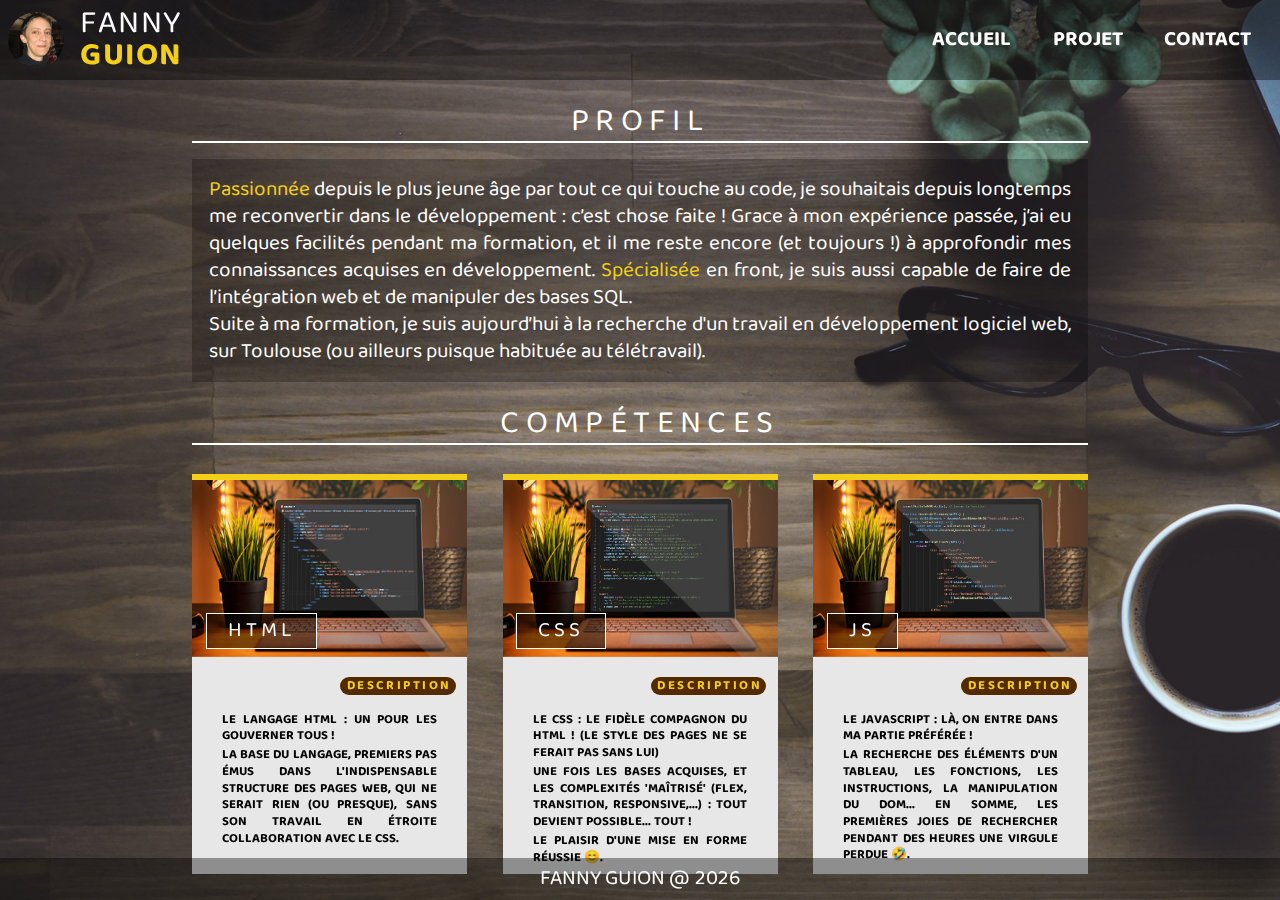
<file: index.html>
<!DOCTYPE html>
<html lang="fr">
<head>
    <meta charset="UTF-8">
    <meta http-equiv="X-UA-Compatible" content="IE=edge">
    <meta name="viewport" content="width=device-width, initial-scale=1.0">
    <title>Fanny Guion</title>
    <link rel="stylesheet" href="./css/reset.css">
    <link rel="stylesheet" href="./css/chart.css">
    <link rel="stylesheet" href="./css/header.css">
    <link rel="stylesheet" href="./css/main.css">
    <link rel="stylesheet" href="./css/footer.css">
    <link rel="stylesheet" href="./css/responsive.css">
</head>

    <body>
        <div class="body__container">

            <header>
                <div class= "header__container">
                    <div class= "header__left">
                        <img class= "header__left--img" src="./images/Fanny_Guion.jpg" alt="Photo de profil de Fanny Guion">
                        <div class="header__left--fullname">
                            <p class= "header__left--fullname-firstname">FANNY</p>
                            <p class= "header__left--fullname-lastname">GUION</p>
                        </div>

                    </div>
                    <nav class= "header__right">
                            <div id= "header__right--marker"></div>
                            <a class= "nav__link nav__link--Home" href="./index.html">Accueil</a>
                            <a class= "nav__link nav__link--Contact" href="./projet.html">Projet</a>
                            <a class= "nav__link nav__link--CV" href="./CV.html">Contact</a>
                    </nav>
                </div>
            </header>


            <main>
                <div id = "main__profile">
                    <h1>Profil</h1>
                    <p id = "main__profile--text">
                        <em>Passionnée</em> depuis le plus jeune âge par tout ce qui touche au code, je souhaitais depuis longtemps me reconvertir dans le développement : c’est chose faite ! Grace à mon expérience passée, j’ai eu quelques facilités pendant ma formation, et il me reste encore (et toujours !) à approfondir mes connaissances acquises en développement. <em>Spécialisée</em>  en front,
                        je suis aussi capable de faire de l’intégration web et de manipuler des bases SQL.<br>Suite à ma formation, je suis aujourd’hui à la recherche d'un travail en développement logiciel web, sur Toulouse (ou ailleurs puisque habituée au télétravail).
                    </p>
                </div>
                <div id = "main__skills">
                    <h1>Compétences</h1>
                    <article id = "main__skills--cards"></article>
                </div>
                <h1>Logiciels</h1>
                <div id = "main__softwares">
                    <article id = "main__softwares--cards"></article>
                </div>
            </main>
                    
                    
            <footer>
                <div id= "footer__container">
                        <p class= "footer__container--title"> Fanny Guion @ </p>
                </div>
            </footer>

        </div> <!-- fin de div body-container-->
            <script src="./js/date.js"> </script>

            <script src="./data/skillsData.js"></script>
            <script src="./js/skills.js"></script>

            <script src="./data/softwaresData.js"></script>
            <script src="./js/softwares.js"></script>
            
            <script src="./js/navGlide.js"></script>
            
    </body>
    
</html>
</file>
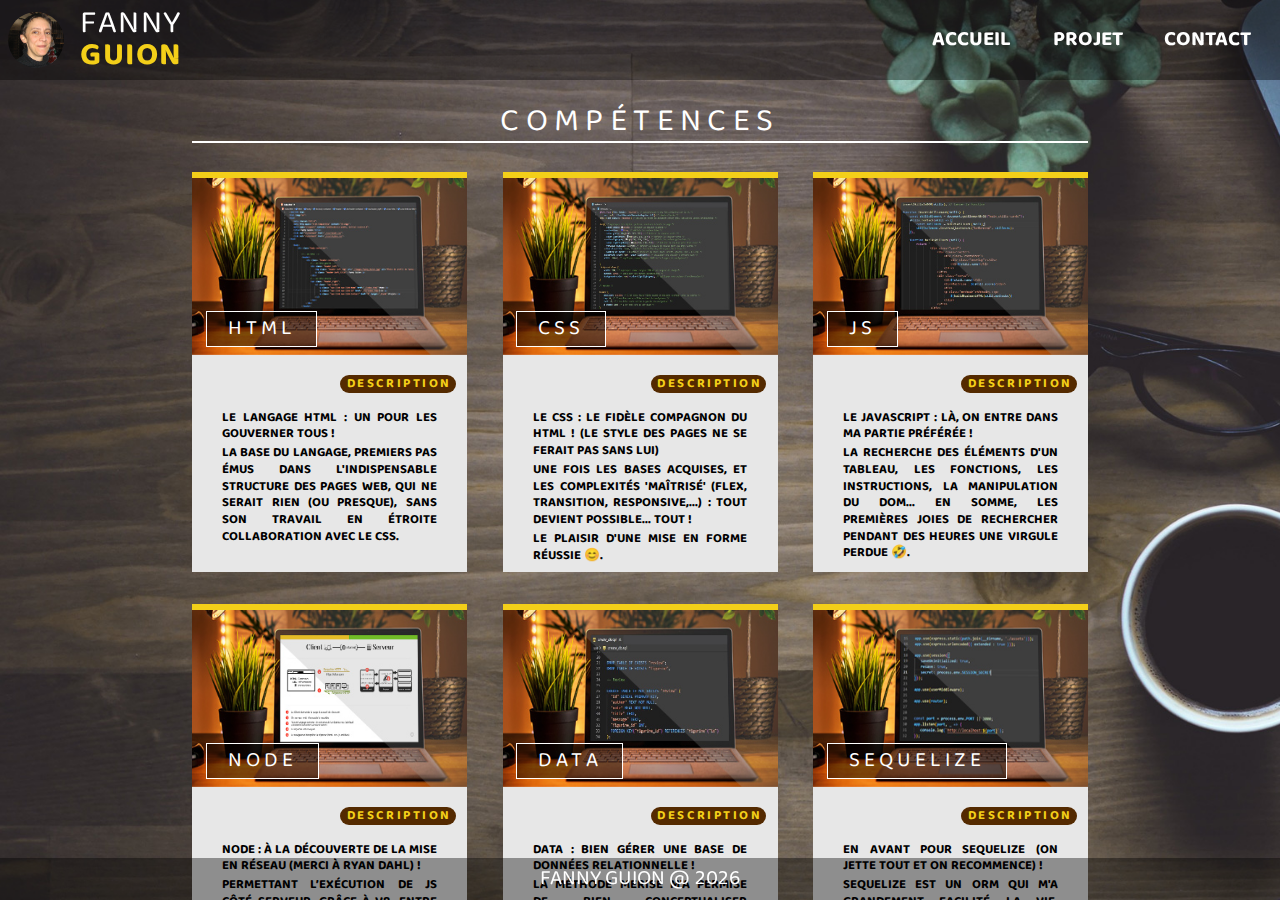
<file: accueil.html>
<!DOCTYPE html>
<html lang="fr">
<head>
    <meta charset="UTF-8">
    <meta http-equiv="X-UA-Compatible" content="IE=edge">
    <meta name="viewport" content="width=device-width, initial-scale=1.0">
    <title>Fanny Guion</title>
    <link rel="stylesheet" href="./css/reset.css">
    <link rel="stylesheet" href="./css/chart.css">
    <link rel="stylesheet" href="./css/header.css">
    <link rel="stylesheet" href="./css/main.css">
    <link rel="stylesheet" href="./css/footer.css">
    <link rel="stylesheet" href="./css/responsive.css">
</head>

    <body>
        <div class="body__container">

            <header>
                <div class= "header__container">
                    <div class= "header__left">
                        <img class= "header__left--img" src="./images/Fanny_Guion.jpg" alt="Photo de profil de Fanny Guion">
                        <div class="header__left--fullname">
                            <p class= "header__left--fullname-firstname">FANNY</p>
                            <p class= "header__left--fullname-lastname">GUION</p>
                        </div>

                    </div>
                    <nav class= "header__right">
                            <div id= "header__right--marker"></div>
                            <a class= "nav__link nav__link--Home" href="./accueil.html">Accueil</a>
                            <a class= "nav__link nav__link--Contact" href="./projet.html">Projet</a>
                            <a class= "nav__link nav__link--CV" href="./CV.html">Contact</a>
                    </nav>
                </div>
            </header>


            <main>
                <div id = "main__skills">
                    <h1>Compétences</h1>
                    <article id = "main__skills--cards"></article>
                </div>
                <h1>Logiciels</h1>
                <div id = "main__softwares">
                    <article id = "main__softwares--cards"></article>
                </div>
            </main>
                    
                    
            <footer>
                <div id= "footer__container">
                        <p class= "footer__container--title"> Fanny Guion @ </p>
                </div>
            </footer>

        </div> <!-- fin de div body-container-->
            <script src="./js/date.js"> </script>

            <script src="./data/skillsData.js"></script>
            <script src="./js/skills.js"></script>

            <script src="./data/softwaresData.js"></script>
            <script src="./js/softwares.js"></script>
            
            <script src="./js/navGlide.js"></script>
            
    </body>
    
</html>
</file>
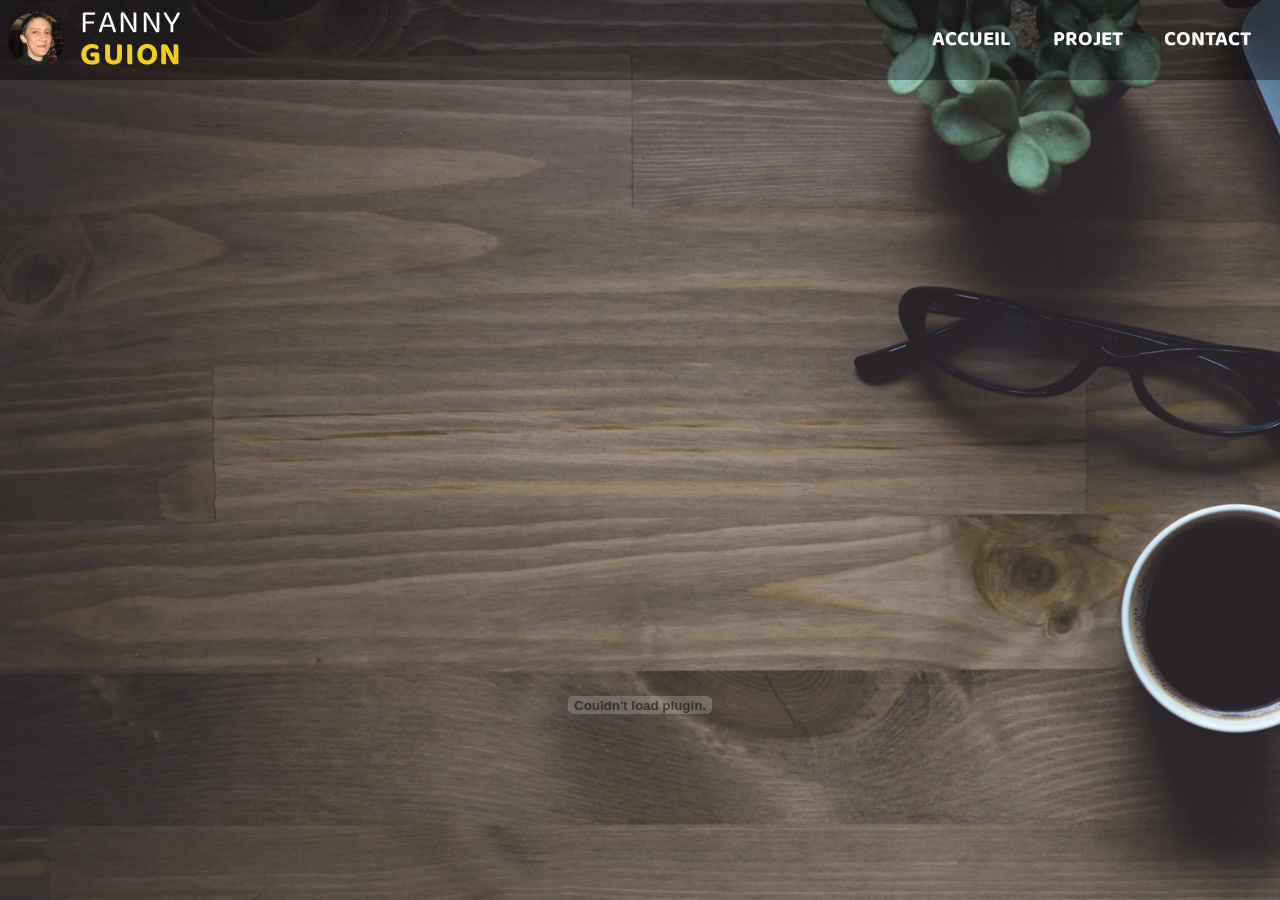
<file: CV.html>
<!DOCTYPE html>
<html lang="fr">
<head>
    <meta charset="UTF-8">
    <meta http-equiv="X-UA-Compatible" content="IE=edge">
    <meta name="viewport" content="width=device-width, initial-scale=1.0">
    <title>Fanny Guion</title>
    <link rel="stylesheet" href="./css/reset.css">
    <link rel="stylesheet" href="./css/chart.css">
    <link rel="stylesheet" href="./css/header.css">
    <link rel="stylesheet" href="./css/main.css">
    <link rel="stylesheet" href="./css/footer.css">
    <link rel="stylesheet" href="./css/styleCV.css">
    <link rel="stylesheet" href="./css/responsive.css">

</head>

    <body>
        <div class="body__container">

            <header>
                <div class= "header__container">
                    <div class= "header__left">
                        <img class= "header__left--img" src="./images/Fanny_Guion.jpg" alt="Photo de profil de Fanny Guion">
                        <div class="header__left--fullname">
                            <p class= "header__left--fullname-firstname">FANNY</p>
                            <p class= "header__left--fullname-lastname">GUION</p>
                        </div>

                    </div>
                    <nav class= "header__right">
                            <div id= "header__right--marker"></div>
                            <a class= "nav__link nav__link--Home" href="./index.html">Accueil</a>
                            <a class= "nav__link nav__link--Contact" href="./projet.html">Projet</a>
                            <a class= "nav__link nav__link--CV" href="./CV.html">Contact</a>
                    </nav>
                </div>
            </header>

            <main>
                <!-- <iframe id = "CV" src="./images/CV GUION DEV.pdf" alt="CV Fanny GUION"></iframe> -->
                <object id = "CV" data="./images/CV GUION DEV.pdf" type="application/pdf" alt="CV Fanny GUION"></object>
                <!-- <embed id="CV" src="./images/CV GUION DEV.pdf"></embed> -->
            </main>
                    
                    
            <footer>
                <div id= "footer__container">
                        <p class= "footer__container--title"> Fanny Guion @ </p>
                </div>
            </footer>

        </div> <!-- fin de div body-container-->
            <script src="./js/date.js"> </script>
            
            <script src="./js/navGlide.js"></script>
            
    </body>
    
    </html>
</file>
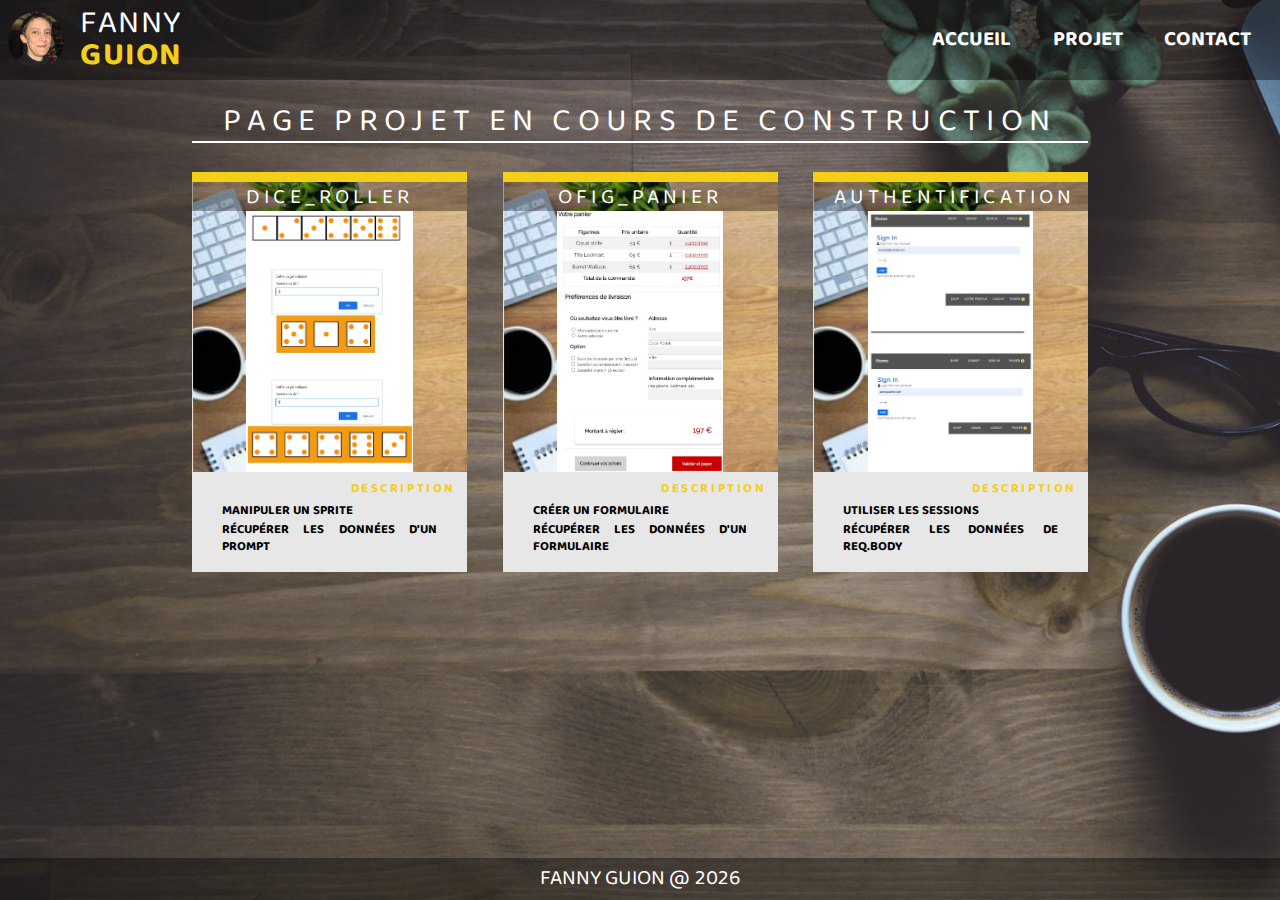
<file: projet.html>
<!DOCTYPE html>
<html lang="fr">
<head>
    <meta charset="UTF-8">
    <meta http-equiv="X-UA-Compatible" content="IE=edge">
    <meta name="viewport" content="width=device-width, initial-scale=1.0">
    <title>Fanny Guion</title>
    <link rel="stylesheet" href="./css/reset.css">
    <link rel="stylesheet" href="./css/chart.css">
    <link rel="stylesheet" href="./css/header.css">
    <link rel="stylesheet" href="./css/main.css">
    <link rel="stylesheet" href="./css/footer.css">
    <link rel="stylesheet" href="./css/styleProjet.css">
    <link rel="stylesheet" href="./css/responsive.css">

</head>

    <body>
        <div class="body__container">

            <header>
                <div class= "header__container">
                    <div class= "header__left">
                        <img class= "header__left--img" src="./images/Fanny_Guion.jpg" alt="Photo de profil de Fanny Guion">
                        <div class="header__left--fullname">
                            <p class= "header__left--fullname-firstname">FANNY</p>
                            <p class= "header__left--fullname-lastname">GUION</p>
                        </div>

                    </div>
                    <nav class= "header__right">
                            <div id= "header__right--marker"></div>
                            <a class= "nav__link nav__link--Home" href="./index.html">Accueil</a>
                            <a class= "nav__link nav__link--Contact" href="./projet.html">Projet</a>
                            <a class= "nav__link nav__link--CV" href="./CV.html">Contact</a>
                    </nav>
                </div>
            </header>

            <main>
                <div id = "main__projets">
                    <h1>Page projet en cours de construction</h1>
                    <article id = "main__projects--cards"></article>
                </div>
            </main>
                                        
            <footer>
                <div id= "footer__container">
                        <p class= "footer__container--title"> Fanny Guion @ </p>
                </div>
            </footer>

        </div> <!-- fin de div body-container-->
            <script src="./js/date.js"> </script>

            <script src="./data/projectsData.js"></script>
            <script src="./js/projects.js"></script>

            <script src="./js/navGlide.js"></script>
            
    </body>
    
</html>
</file>
<file: css/chart.css>
/* HEAD */

@font-face {font-family: "Baloo2"; /* déclarartion d'une font présente sur le PC */
    src: url(../font/Baloo_2/Baloo2-VariableFont_wght.ttf)} /* chemin d'accès */
html {font-family: "Baloo2"} /* police du texte du document entier html (déclarées lignes précédentes) */


/* BODY */

body{ /* définir la charte graphique */
    --color-white: white; /* définir la couleur blanche */
    --color-lightgrey: rgb(231, 231, 231);  /* définir la couleur gris-clair */
    --color-yellow: rgb(243, 207, 25);  /* définir la couleur jaune */
    --color-brown:rgba(84, 42, 0); /* définir la couleur marron */
    --fontsize-bigtitle: 2em; /* définir la taille de police pour les gros titres */
    --fontsize-title: 1.3em; /* définir la taille de police pour les titres */
    --fontsize-text: 0.8em; /* définir la taille de police pour les sous-titres */
    --padding-or-border : 0.5em;/* décoller du bord (haut, droite, gauche, bas = 0.5 em) */
    text-transform: uppercase; /* transformer le texte en majuscule */
}
.body__container { /* seul 'enfant de <body> et 'parent' de <header> <main> <footer> */
    margin: auto; /* espace atomatique entre la bordure de .body-container et <body> */
    background-image: url(../images/Bureau_1.jpg); /* définir l'image d'arrière-plan */
    background-attachment: fixed; /* définir la position de l'image d'arrière-plan */
    background-size:cover; /* définir la couvrance de l'image d'arrière-plan */
    display: flex; /* spécifier le type de rendu des enfants */ 
    flex-direction: column; /* ordonner les 'enfants' en colonne */
    height: 100vh;  /* appliquer comme hauteur 100% de la hauteur du navigateur */
    overflow-y: auto; /* définir le dépassement de .body-container */
}
</file>
<file: css/header.css>
/* HEADER */

header {
    position: sticky; /* l'en-tête reste fixée quand on descend (scroll) avec la souris */
    top: 0; /* l'en-tête reste collée en haut de .body-container */
    left: 0; /* l'en-tête reste collée à gauche de .body-container */
    z-index: 100; /* l'en-tête est au 1er plan */
}
.header__container { /* seul 'enfant' de <header> + 'parent' de .header_left & .header_right */
    display: flex; /* spécifier le type de rendu des enfants */ 
    justify-content: space-between; /*pour que la partie gauche et droite soit autant éloignées que possible*/
    align-items: center; /* aligner les 'enfants' verticalement */
    padding: var(--padding-or-border); /* décoller les 'enfants' du bord (haut, droite, gauche, bas = 0.5 em) */
    background-color: rgba(0, 0, 0, 0.384); /* aplliquer une couleur d'arrière-plan */
}



.header__left{ /* 1er 'enfant' de header-container + 'parent' de header_left-img & header-left_fullname */
    display: flex; /* spécifier le type de rendu des enfants */ 
    align-items: center; /* aligner les 'enfants' verticalement */
    letter-spacing: 0.1em; /* spécifier l'espacement entre les lettres */
}
.header__left--img{/* 1er 'enfant' de header_left */
    width: 3.5em; /* aplliquer une hauteur (la largeur s'applique automatiquement) */
    border-radius: 2em; /* aplliquer un radius pour arrondir l'image */
}
.header__left--fullname{/* 2ème 'enfant' de header_left + 'parent' de  */
    margin-left: var(--padding-or-border); /*éloigner le titre de l'image */
    display: flex; /* spécifier le type de rendu des enfants */ 
    flex-direction: column; /* ordonner les 'enfants' en colonne */
    font-size: var(--fontsize-bigtitle); /* aplliquer une taille de police à tous les 'enfants' */
}
.header__left--fullname-firstname{ /* 1er 'enfant' de .header-left_fullname */
    color: var(--color-white); /* appliquer une couleur de police */    
}
.header__left--fullname-lastname{ /* 2eme 'enfant' de .header-left_fullname */
    color: var(--color-yellow); /* appliquer une couleur de police */
    font-weight: bold; /* aplliquer gras sur la police */
}



.header__right{ /* 2ème 'enfant' de header-container + 'parent' de #marker .nav-link*/
    font-weight: bold; /* aplliquer gras sur la police */
    align-self: flex-end; /* aligner les 'enfants' verticalement, ici en bas */
    display: flex; /* spécifier le type de rendu des enfants */ 
    position: relative; /* appliquer une position relative pour placer les 'enfants' #marker & .nav-link */
}
#header__right--marker{ /* 1er 'enfant de .header_right */
    position: absolute;  /* appliquer une position absolue par rapport au 'parent' .header_right */
    width: 0; /* appliquer comme largeur 0 à la base */
    height: 3px; /* appliquer comme hauteur 3px */
    left: 0; /* le soulignement reste collée à gauche de .header_right */
    bottom: 15px; /* le soulignement reste collé a 15px du bas de .header_right */
    background-color: var(--color-yellow); /* aplliquer une couleur d'arrière-plan */
    transition: 0.5s; /* définir la vitesse d'animation du soulignement */
    border-radius: 4px; /* aplliquer un radius pour arrondir le soulignement */
}
.nav__link { /* 'enfants' de .header_right (3 = Home, Contact) */
    box-sizing: border-box; /* le parent prend en compte l'inclusion de la bordure de l'enfant */
    padding: var(--padding-or-border); /* décoller les 'enfants' du bord (haut, droite, gauche, bas = 0.5 em) */
    margin: var(--padding-or-border); /* espace entre les 'enfants' (haut, droite, gauche, bas = 0.5 em) */
    color: var(--color-white); /* aplliquer une couleur de police */
    font-size: var(--fontsize-title); /* aplliquer une taille de police à tous les 'enfants' */
    text-decoration: none; /* ne pas souligner les liens des enfants */ 
}
.nav__link:hover{
    color: var(--color-yellow); /* appliquer une couleur de police */
}
</file>
<file: css/main.css>
/* MAIN */

main{ /* ''enfant' de .body-container + 'parent' de <h1><h2> & de #main_skills + #main_softwares*/
    width: 70%; /* appliquer comme largeur 70% de la largeur de <body> */
    margin: 0 auto; /* espace entre la bordure de <main> et <header> */
    text-align: center; /* aligne le texte horizontalement */

}

/* 'enfants' de <main> + 'parents' de <h1> & #main_skills-cards & #main_softwares-cards & #main__projects--cards */
#main__skills, #main__softwares, #main__projets { 
    width: 100%; /* appliquer comme largeur 100% de la largeur de <main> */
    display: flex; /* spécifier le type de rendu des enfants */ 
    flex-direction: column; /* ordonner les 'enfants' en colonne */
    text-align: center; /* aligne le texte horizontalement */
    justify-content: space-between; /*pour que les cartes soit autant éloignées que possible */    
}

h1 { /* 1er 'enfants' de #main__profile & #main_skills & #main_softwares & #main__projets  */
    width: 100%; /* appliquer comme largeur 100% de la largeur de #main_skills & #main_softwares */
    padding: 0.8em 0 0.1em; /* appliquer un padding de 0.8em en haut & 0.1em en bas*/
    font-size: var(--fontsize-bigtitle); /* aplliquer une taille de police */
    color: var(--color-white); /* appliquer une couleur de police */
    border-bottom: 2px solid var(--color-white); /* appliquer une bordure en bas */
    letter-spacing: 0.2em; /* spécifier l'espacement entre les lettres */
}

#main__profile--text { /* 2eme 'enfant' enfant de #main__profile*/
    background-color: rgba(0, 0, 0, 0.25); /* aplliquer une couleur d'arrière-plan */
    color: var(--color-white); /* appliquer une couleur de police */
    text-align: justify; /* aligne le texte horizontalement = ici, en justifié */
    padding: 0.8em; /* appliquer un padding de 0.8em */
    margin-top: 0.8em; /* appliquer une marge en haut de 0.8em */
    font-size: var(--fontsize-title); /* aplliquer une taille de police */
    line-height: 1.3em; /* définit la hauteur de ligne */
    text-transform: none; /* remettre la case du texte en normal */
}
em{ /* sous-éléments de #main__profile--text */
    color: var(--color-yellow)
}


/* 2èmes 'enfants' de #main_skills & #main_softwares & #main__projets
+ 'parent' de .skill & .software & .project */
#main__skills--cards, #main__softwares--cards, #main__projects--cards { 
    padding: 0.8em 0 0.1em; /* appliquer un padding de 0.8em en haut & 0.1em en bas*/
    background-color: transparent; /* aplliquer une couleur d'arrière-plan */
    display: flex; /* spécifier le type de rendu des enfants */
    justify-content:space-between; /*pour que .skill & .software soit autant éloignées que possible */
    flex-wrap: wrap;
}

/* 'enfants' de #main_skills-cards & #main_softwares-cards & #main__projects--cards
+ 'parents' de card (!!! project n'est pas parent de card, s'arrête ici voir styleProjet.css)*/
.skill, .software, .project {
    background-color: transparent; /* aplliquer une couleur d'arrière-plan */
    width: 275px; /* appliquer comme largeur 275px */
    height: 400px; /* appliquer comme hauteur 400px */
    box-sizing: border-box; /* le parent prend en compte l'inclusion de la bordure de l'enfant */
    /* perspective: 1000px; définir que recto sera de prime abord devant verso */
    display: flex; /* spécifier le type de rendu des enfants */ 
    margin: 1em 0; /* espace entre la bordure de .skill & .software et #main_skills & #main_softwares */
}

.card { /* seul 'enfants' de .skill & .software + parent de .recto & .verso*/
    display: flex; /* spécifier le type de rendu des enfants */
    box-sizing: border-box; /* le parent prend en compte l'inclusion de la bordure de l'enfant */
    width: 100%; /* appliquer comme largeur 100% de la largeur de .skill & .software*/
    height: 100%; /* appliquer comme hauteur 100% de la hauteur de .skill & .software*/
    transition: transform 0.5s; /* définir la vitesse de retournement des cartes */
    transform-style: preserve-3d; /* définir le style 3D pour le retournement des cartes */
}
.skill.hovered .card { /* hovered = classe qui s'appplique sur card quand on survole la carte */
    transform: rotateY(180deg); /*retourne la carte à 180 °  */
    box-shadow:  0 0 50px var(--color-yellow); /* appliquer un rectro-éclairage sur la carte survolée */
}
.software.hovered .card { /* hovered = classe qui s'appplique sur card quand on survole la carte */
    transform: rotateY(180deg);/* retourne la carte à 180 ° */
    box-shadow:  0 0 50px var(--color-yellow); /* appliquer un rectro-éclairage sur la carte survolée */
}

.recto { /* 1er 'enfant' de card + 'parent' de recto__container*/
    color: var(--color-white); /* appliquer une couleur de police */
    position: absolute; /* appliquer une position absolue par rapport au 'parent' .card */
    width: 100%; /* appliquer comme largeur 100% de la largeur de .card*/
    height: 100%; /* appliquer comme hauteur 100% de la hauteur de .card*/
    backface-visibility: hidden; /* cacher le derrière de la card */
    transform: rotateX(0deg); /* pour que eslint ne voit pas '-moz' comme une erreur*/
    -moz-transform: rotateX(0deg); /* pour que Firefox n'affiche pas le resto quand il est sur verso */
}

.recto__container { /* seul 'enfant' de recto + 'parent' de .container-top et .container-bottom */
    border-top: 6px solid var(--color-yellow); /* aplliquer une bordure en haut */
    width: 100%; /* appliquer comme largeur 100% de la largeur de .recto */
    height: 100%; /* appliquer comme hauteur 100% de la hauteur de .recto*/
    display: flex;  /* spécifier le type de rendu des enfants */ 
    flex-direction: column; /* ordonner les 'enfants' en colonne */
    justify-content: center; /* aligner les 'enfants' horizontalement */
    align-items: center; /* aligner les 'enfants' verticalement */
    text-align: start; /* aligne le texte horizontalement = ici, au début */
    box-sizing: border-box; /* le parent prend en compte l'inclusion de la bordure de l'enfant */
}

.recto__container--top{ /* 1er 'enfant de container et 'parent' de .picture & .picture-name*/
    height: 45%; /* appliquer comme hauteur 45% de la hauteur de .recto*/
    position: relative; /* appliquer une position relative pour placer les 'enfants' .picture & .picture-name */
    display: flex; /* spécifier le type de rendu des enfants */ 
    box-sizing: border-box; /* le parent prend en compte l'inclusion de la bordure de l'enfant */

}

.recto__container--top-picture{ /* 1er 'enfant' de .container-top => les images de chaque carte */
    width: 100%; /* appliquer comme largeur 100% de la largeur de .picture */
    display: block; /* spécifier le type de rendu des enfants */ 
    box-sizing: border-box; /* le parent prend en compte l'inclusion de la bordure de l'enfant */
}
.recto__container--top-picture-name{ /* 2ème 'enfant' de .container-top => le titre de chaque carte */
    position:absolute;  /* appliquer une position absolute par rapport au 'parent' .container-top */
    bottom: 0%; /* le nom de l'image reste collé au bas de .picture */
    padding: 0.3em 1em; /* appliquer un espace entre le texte et sa bordure */
    margin: 3% 5%; /* espace entre la bordure de .picture-name et .container-top */
    border: solid 1px var(--color-white); /* appliquer une bordure */
    color: var(--color-white); /* appliquer une couleur de police */
    font-size: var(--fontsize-title); /* aplliquer une taille de police */
    overflow-wrap: break-word; /* définir le dépassement des mots de .picture-name */
    word-break: break-all; /* appliquer la coupure du mot pour le dépassement de .picture-name */
    letter-spacing: 0.2em; /* spécifier l'espacement entre les lettres */
    background-color: rgba(0, 0, 0, 0.5); /* aplliquer une couleur d'arrière-plan */
}

.recto__container--bottom { /* 2ème 'enfant de .container et 'parent' de .description-title & description-text*/
    width: 100%; /* appliquer comme largeur 100% de la largeur de .container */
    height: 55%; /* appliquer comme hauteur 55% de la hauteur de .recto*/
    position: relative; /* appliquer une position relative pour placer les 'enfants' */
    display: flex; /* spécifier le type de rendu des enfants */ 
    flex-direction: column; /* ordonner les 'enfants' en colonne */
    padding: 0.3em; /* appliquer un espace entre le texte et sa bordure */
    box-sizing: border-box; /* le parent prend en compte l'inclusion de la bordure de l'enfant */
    background-color: var(--color-lightgrey); /* aplliquer une couleur d'arrière-plan */
    overflow-y: hidden;  /* définir le dépassement de .container-bottom */
}

.recto__container--bottom-description-title { /* 1er 'enfant de .container-bottom */
    align-self: flex-end; /* aligner les 'enfants' verticalement, ici en bas */
    margin: 1.2em 0.5em; /* espace entre la bordure de title et container--bottom*/
    padding: 0.2em 0.3em 0.2em 0.5em; /*appliquer un espace entre le texte et sa bordure */
    background-color:  var(--color-brown); /* aplliquer une couleur d'arrière-plan */
    border-radius: 1em; /* aplliquer un radius pour arrondir l'arrière-plan du title */
    color: var(--color-yellow); /* appliquer une couleur de police */
    font-weight: bold; /* aplliquer gras sur la police */
    font-size: var(--fontsize-text); /* aplliquer une taille de police */
    letter-spacing: 0.2em; /* spécifier l'espacement entre les lettres */
}
.recto__container--bottom-descripition-li { /* 2eme 'enfant de .container-bottom */
    align-self: flex-start; /* aligner les 'enfants' verticalement, ici au début */
    color: black; /* appliquer une couleur de police */
    font-size: var(--fontsize-text); /* aplliquer une taille de police */
    font-weight: bold; /* aplliquer gras sur la police */
    text-align: justify; /* aligne le texte horizontalement = ici, en justifié */
    padding: 0.1em 2em; /* appliquer un espace entre le texte et sa bordure */
    line-height: 1.3em; /* définit la hauteur de ligne */
}


.verso { /* 2ème 'enfant' de card + 'parent' de <h2> .score .methode .verso_footer & logo*/
    backface-visibility: hidden; /*cacher le derrière de la card */
    border-left: 3em solid; /* appliquer une bordure à gauche */
    box-sizing: border-box; /* le parent prend en compte l'inclusion de la bordure de l'enfant */
    color: var(--color-white); /* appliquer une couleur de police */
    height: 100%; /* appliquer comme hauteur 100% de la hauteur de .card*/
    transform: rotateY(180deg); /* au prime abord, le verso est caché (verso retourné à 180°) */ 
    width: 100%; /* appliquer comme largeur 100% de la largeur de .card*/
}

.HTMLColor {color:#E04D27} /* appliquer une couleur au .verso */
.CSSColor {color:#3E91E6} /* appliquer une couleur au .verso */
.JSColor {color:#FFDE51} /* appliquer une couleur au .verso */
.NODEColor {color:#87BF00} /* appliquer une couleur au .verso */
.DATAColor {color:#3399DB} /* appliquer une couleur au .verso */
.SequelizeColor {color:#3987C4} /* appliquer une couleur au .verso */
.APIColor {color:#C13AFF} /* appliquer une couleur au .verso */
.SPAColor {color:#E83404} /* appliquer une couleur au .verso */
.DéploiementColor {color:#8ECB74} /* appliquer une couleur au .verso */
.GitHubColor {color:#07d803} /* appliquer une couleur au .verso */
.VisualBasicColor{color:#c3c3c3}
.ExcelColor{color:#5fd223}
.VScodeColor {color:#62C5FB} /* appliquer une couleur au .verso */
.TerminalColor {color:#ff8080} /* appliquer une couleur au .verso */

h2 { /* 1er 'enfant' de .verso */
    margin: 0.5em 0.5em 0.3em 0; /* espace entre la bordure de <h2> et .verso */
    font-size: var(--fontsize-bigtitle); /* aplliquer une taille de police */
    font-weight: bold; /* aplliquer gras sur la police */
    text-align: right; /* aligne le texte horizontalement = ici, à droite */
}

.verso__score{ /* 2ème 'enfant' de .verso */
    margin: 0.2em 0.8em 1em 0; /* espace entre la bordure de .score et .verso */
    text-align: right; /* aligne le texte horizontalement = ici, à droite */
}

.verso__methode{ /* 3ème 'enfant' de .verso + 'parent' de .methode-title et <li>*/
    padding: 0.5em 0.5em 0 0.5em; /* appliquer un espace entre le texte et sa bordure */
    font-weight: bold; /* aplliquer gras sur la police */
    text-align: left; /* aligne le texte horizontalement = ici, à gauche */
    border-left: 0.2em solid var(--color-yellow); /* appliquer une bordure à gauche */
    margin: 0 1em 0.5em; /* espace entre la bordure de .methode et .verso */
    text-shadow: 1px 1px 2px black, 0 0 1em var(--color-yellow), 0 0 0.2em var(--color-yellow); /* appliquer une ombre sur le texte */
    color: white; /* appliquer une couleur de police */
}

.verso__methode--title{ /* 1er 'enfant' de .methode */
    text-decoration: underline 0.2em; /* souligner .methode-title */ 
    text-underline-offset: 0.2em; /* positionner le soulignement */ 
    text-decoration-color: var(--color-yellow); /* appliquer une couleur au soulignement */ 
    padding: 0.3em 0; /* appliquer un espace entre le texte et sa bordure */
}

.verso__methodes_li { /* 2ème 'enfant' de methode */
    text-align: left; /* aligne le texte horizontalement = ici, à gauche */
    line-height: 1.5em; /* définit la hauteur de ligne */
}

.verso__img{ /* 4ème 'enfant' de .verso */
    position:absolute;  /* appliquer une position absolute par rapport au 'parent' .verso */
    bottom: 0%; /* le pied-de-page du verso reste collé au bas de .verso */
    right: 0%; /* le pied-de-page du verso reste collé à droite de .verso */
    width: 50%; /* appliquer comme largeur 50% de la largeur de .verso */
}

.verso__logo{ /* 5ème 'enfant' de .verso */
    position:absolute;  /* appliquer une position absolute par rapport au 'parent' .verso */
    bottom: 0%; /* le logo du verso reste collé au bas de .verso */
    right: 0%; /* le logo du verso reste collé à droite de .verso */
    width: 18%;  /* appliquer comme largeur 18% de la largeur de .verso */
}
</file>
<file: css/footer.css>
/* FOOTER */

footer{
    position: sticky; /* le pied-de-page reste fixée quand on descend (scroll) avec la souris */
    bottom: 0; /* le pied-de-page reste collée en bas du navigateur */
    left: 0; /* le pied-de-page reste collée à gauche de .body-container */
    z-index: 100; /* le pied-de-page est au 1er plan */
}
#footer__container { /* seul 'enfant' de <footer> + 'parent' de .footer_container-title & footer_container-year */
    display: flex; /* spécifier le type de rendu des enfants */ 
    justify-content: center; /* aligner les 'enfants' horizontalement */
    align-items: center; /* aligner les 'enfants' verticalement */
    font-size: var(--fontsize-title); /* aplliquer une taille de police à tous les 'enfants' */
    background-color: rgba(0, 0, 0, 0.384); /* aplliquer une couleur d'arrière-plan */
}
.footer__container--title, .footer__container--year { /* 'enfants' de footer-container */
    color: var(--color-white); /* appliquer une couleur de police */
    padding: 0.5em 0.1em; /* appliquer un espace entre le texte et sa bordure */
}
</file>
<file: css/responsive.css>
/*RESPONSIVE pour les écrans de largeur 850px ou moins*/
@media only screen and (max-width: 850px) {
    

    /* Centrer l'en-tête et mettre le menu dessous le nom */ 
    .header__container {
        display: flex;
        flex-wrap: wrap;
        justify-content: center;
    }


    /* centrer les 'enfants' de #main__skills--cards, #main__softwares--cards, #main__projects--cards
        => 'enfants' = .skill, .software & .project  */
    #main__skills--cards, #main__softwares--cards, #main__projects--cards {  
        justify-content: center; 
    }

    /* modifier la largeur et la hauteur de .skill, .software & .project */
    .skill, .software, .project {
        width: 350px;
        height: 450px;
    }
    
}


/*RESPONSIVE pour les écrans de largeur 2200px ou plus*/
@media only screen and (min-width: 2200px) {
    footer{
        position: absolute; /* le pied-de-page reste fixée (et non plus stiky)*/
        width: 100%; /* appliquer comme largeur 100% de la largeur de .body__container */
    }

}
</file>
<file: css/styleCV.css>
/* MAIN CV.html */

#CV{ /* seul 'enfant' de <main> */
    width: 100%; /*appliquer comme largeur 100% de la largeur de <main> */
    height: 1250px; /* appliquer comme hauteur 1200px */
    margin: auto; /* espace atomatique entre la bordure de #CV et <main> */
}

/* FOOTER */
footer{position: relative}  /* appliquer une position relative au <footer> (et non plus sticky) */
</file>
<file: css/styleProjet.css>
/* MAIN Projet.html (cf main.css) */


.project__card {/* seul 'enfant' de .project + 'parent' de .project__card--top & .project__card--bottom */
    width: 100%; /* appliquer comme largeur 100% de la largeur de .project */
    height: 100%; /* appliquer comme hauteur 100% de la hauteur de .project*/
    display: flex; /* spécifier le type de rendu des enfants */ 
    flex-direction: column; /* ordonner les 'enfants' en colonne */
}

.project__card--top{ /* 1er 'enfant de .project__card + 'parent' de picture & picture-name */
    height: 75%; /* appliquer comme hauteur 75% de la hauteur de .project__card */
    width: 100%; /* appliquer comme largeur 100% de la largeur de .project__card */
    display: flex; /* spécifier le type de rendu des enfants */ 
    flex-direction: column; /* ordonner les 'enfants' en colonne */
    align-items: center; /* aligner les 'enfants' verticalement */
    justify-content: center; /* aligner les 'enfants' horizontalement */
    box-sizing: border-box; /* le parent prend en compte l'inclusion de la bordure de l'enfant */
    border-top: 10px solid var(--color-yellow); /* aplliquer une bordure en haut */
    background-image: linear-gradient(rgba(0, 0, 0, 0), rgba(0, 0, 0, 0)), url(../images/Projet.jpg); /* définir une image pour l'arrière plan*/
    background-size: cover; /* définir la couvrance de l'image d'arrière-plan */

}
.project__card--top-picture-name{ /* 2eme 'enfant de .project__card--top */
    height: 10%; /* appliquer comme hauteur 10% de la hauteur de .project__card--top */
    width: 100%; /* appliquer comme largeur 100% de la largeur de .project__card--top */
    padding: 0.3em 1em; /* appliquer un espace entre le texte et sa bordure */
    color: var(--color-white); /* appliquer une couleur de police */
    font-size: var(--fontsize-title); /* aplliquer une taille de police */
    letter-spacing: 0.2em; /* spécifier l'espacement entre les lettres */
    background-color: rgba(0, 0, 0, 0.3); /* aplliquer une couleur d'arrière-plan */
    box-sizing: border-box; /* le parent prend en compte l'inclusion de la bordure de l'enfant */
}
.project__card--top-picture{ /* 1er 'enfant de .project__card--top */
    height: 90%; /* appliquer comme hauteur 90% de la hauteur de .project__card--top */
    box-sizing: border-box; /* le parent prend en compte l'inclusion de la bordure de l'enfant */
}

.project__card--bottom{ /* 2eme 'enfant de .project__card + 'parent' de description-title & description-text */
    height: 25%; /* appliquer comme hauteur 25% de la hauteur de .project__card */
    width: 100%; /* appliquer comme largeur 100% de la largeur de .project__card  */
    position: relative; /* appliquer une position relative pour placer les 'enfants' */
    display: flex; /* spécifier le type de rendu des enfants */ 
    flex-direction: column; /* ordonner les 'enfants' en colonne */
    padding: 0.3em; /* appliquer un espace entre le texte et sa bordure */
    box-sizing: border-box; /* le parent prend en compte l'inclusion de la bordure de l'enfant */
    background-color: var(--color-lightgrey); /* aplliquer une couleur d'arrière-plan */
    overflow-y: hidden;  /* définir le dépassement de .container-bottom */
}
.project__card--bottom-description-title{
    align-self: flex-end; /* aligner les 'enfants' verticalement, ici en bas */
    padding: 0.5em; /* appliquer un espace entre le texte et sa bordure */
    color: var(--color-yellow); /* appliquer une couleur de police */
    font-weight: bold; /* aplliquer gras sur la police */
    font-size: var(--fontsize-text); /* aplliquer une taille de police */
    letter-spacing: 0.2em; /* spécifier l'espacement entre les lettres */
    

}
.project__card--bottom-description-text{
    align-self: flex-start; /* aligner les 'enfants' verticalement, ici au début */
    color: black; /* appliquer une couleur de police */
    font-size: var(--fontsize-text); /* aplliquer une taille de police */
    font-weight: bold; /* aplliquer gras sur la police */
    text-align: justify; /* aligne le texte horizontalement = ici, en justifié */
    padding: 0.1em 2em; /* appliquer un espace entre le texte et sa bordure */
    line-height: 1.3em; /* définit la hauteur de ligne */
}

footer{
    position: absolute; /* le pied-de-page reste fixée (et non plus stiky)*/
    width: 100%; /* appliquer comme largeur 100% de la largeur de .body__container */
}
</file>
